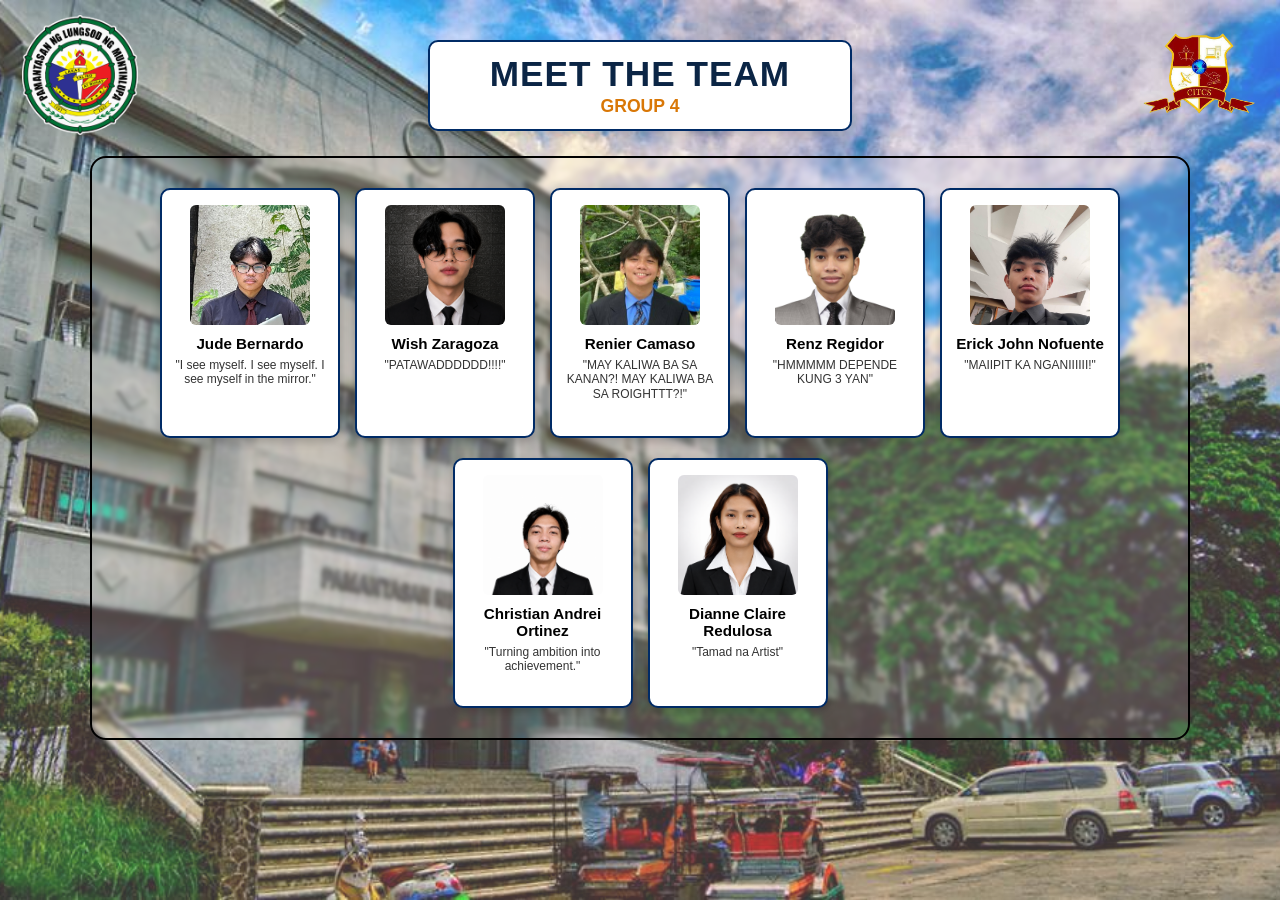
<file: Exercise #1/index.html>
<!DOCTYPE html>
<html>
<head>
  <title>Meet The Team - Group 4</title>
  <style>
    * {
      margin: 0;
      padding: 0;
      box-sizing: border-box;
      font-family: Arial, Helvetica, sans-serif;
    }

    body {
      background: linear-gradient(rgba(255, 255, 255, 0.2), rgba(255, 255, 255, 0.2)), 
                  url('schoolbg.jpg') no-repeat center center fixed;
      background-size: cover;
      min-height: 100vh;
      display: flex;
      flex-direction: column;
      align-items: center;
      padding: 30px 20px;
      position: relative;
    }

    /* Fixed top corner logos */
    .page-logo {
      position: absolute;
      top: 15px;
      width: 120px;
      height: 120px;
      object-fit: contain;
      z-index: 10;
    }

    .logo-left {
      left: 20px;
    }

    .logo-right {
      right: 20px;
    }

    /* Main Container */
    .container {
      width: 100%;
      max-width: 1100px;
      display: flex;
      flex-direction: column;
      align-items: center;
      margin-top: 10px;
    }

    /* Title Box */
    .title-card {
      background-color: #ffffff;
      border: 2px solid #002b66;
      border-radius: 10px;
      padding: 12px 60px;
      margin-bottom: 25px;
      text-align: center;
      box-shadow: 0 4px 8px rgba(0, 0, 0, 0.15);
    }

    .title-card h1 {
      color: #0b2545;
      font-size: 2.2rem;
      font-weight: 800;
      letter-spacing: 1px;
    }

    .title-card h2 {
      color: #d97706;
      font-size: 1.1rem;
      font-weight: 700;
      margin-top: 2px;
    }

    /* Outer Team Box Frame */
    .team-box {
      border: 2px solid #000000;
      border-radius: 16px;
      padding: 30px 20px;
      background: rgba(255, 255, 255, 0.1);
      backdrop-filter: blur(2px);
      width: 100%;
      display: flex;
      flex-direction: column;
      align-items: center;
      gap: 20px;
    }

    /* Row Layouts */
    .row {
      display: flex;
      justify-content: center;
      gap: 15px;
      width: 100%;
      flex-wrap: wrap;
    }

    /* Member Card */
    .card {
      background-color: #ffffff;
      border: 2px solid #002b66;
      border-radius: 10px;
      width: 180px;
      min-height: 250px;
      padding: 15px 10px;
      text-align: center;
      display: flex;
      flex-direction: column;
      align-items: center;
      box-shadow: 0 4px 10px rgba(0, 0, 0, 0.2);
    }

    .card-img {
      width: 120px;
      height: 120px;
      object-fit: cover;
      object-position: top;
      border-radius: 6px;
      margin-bottom: 10px;
    }

    .card h3 {
      color: #000000;
      font-size: 0.95rem;
      font-weight: 700;
      margin-bottom: 6px;
    }

    .card p {
      color: #333333;
      font-size: 0.75rem;
      line-height: 1.2;
      font-style: normal;
    }
  </style>
</head>
<body>

  <!-- Top Corner Logos -->
  <img src="Pamantasan_ng_Lungsod_ng_Muntinlupa_logo.png" alt="PLMun Logo" class="page-logo logo-left">
  <img src="CITC_Logo.png" alt="CITCS Logo" class="page-logo logo-right">

  <div class="container">
    <!-- Title Card -->
    <div class="title-card">
      <h1>MEET THE TEAM</h1>
      <h2>GROUP 4</h2>
    </div>

    <!-- Main Team Frame -->
    <div class="team-box">
      
      <!-- Top Row: 5 Members -->
      <div class="row">
        <div class="card">
          <img src="Jude.jpg" alt="Jude Bernardo" class="card-img">
          <h3>Jude Bernardo</h3>
          <p>"I see myself. I see myself. I see myself in the mirror."</p>
        </div>

        <div class="card">
          <img src="Wish.jpg" alt="Wish Zaragoza" class="card-img">
          <h3>Wish Zaragoza</h3>
          <p>"PATAWADDDDDD!!!!"</p>
        </div>

        <div class="card">
          <img src="Renier.jpg" alt="Renier Camaso" class="card-img">
          <h3>Renier Camaso</h3>
          <p>"MAY KALIWA BA SA KANAN?! MAY KALIWA BA SA ROIGHTTT?!"</p>
        </div>

        <div class="card">
          <img src="Renz.jpg" alt="Renz Regidor" class="card-img">
          <h3>Renz Regidor</h3>
          <p>"HMMMMM DEPENDE KUNG 3 YAN"</p>
        </div>

        <div class="card">
          <img src="Erick.jpg" alt="Erick John Nofuente" class="card-img">
          <h3>Erick John Nofuente</h3>
          <p>"MAIIPIT KA NGANIIIIII!"</p>
        </div>
      </div>

      <!-- Bottom Row: 2 Centered Members -->
      <div class="row">
        <div class="card">
          <img src="Christian Andrei Ortinez.jpg" alt="Christian Andrei Ortinez" class="card-img">
          <h3>Christian Andrei Ortinez</h3>
          <p>"Turning ambition into achievement."</p>
        </div>

        <div class="card">
          <img src="Dianne.png" alt="Dianne Claire Redulosa" class="card-img">
          <h3>Dianne Claire Redulosa</h3>
          <p>"Tamad na Artist"</p>
        </div>
      </div>

    </div>
  </div>

</body>
</html>
</file>
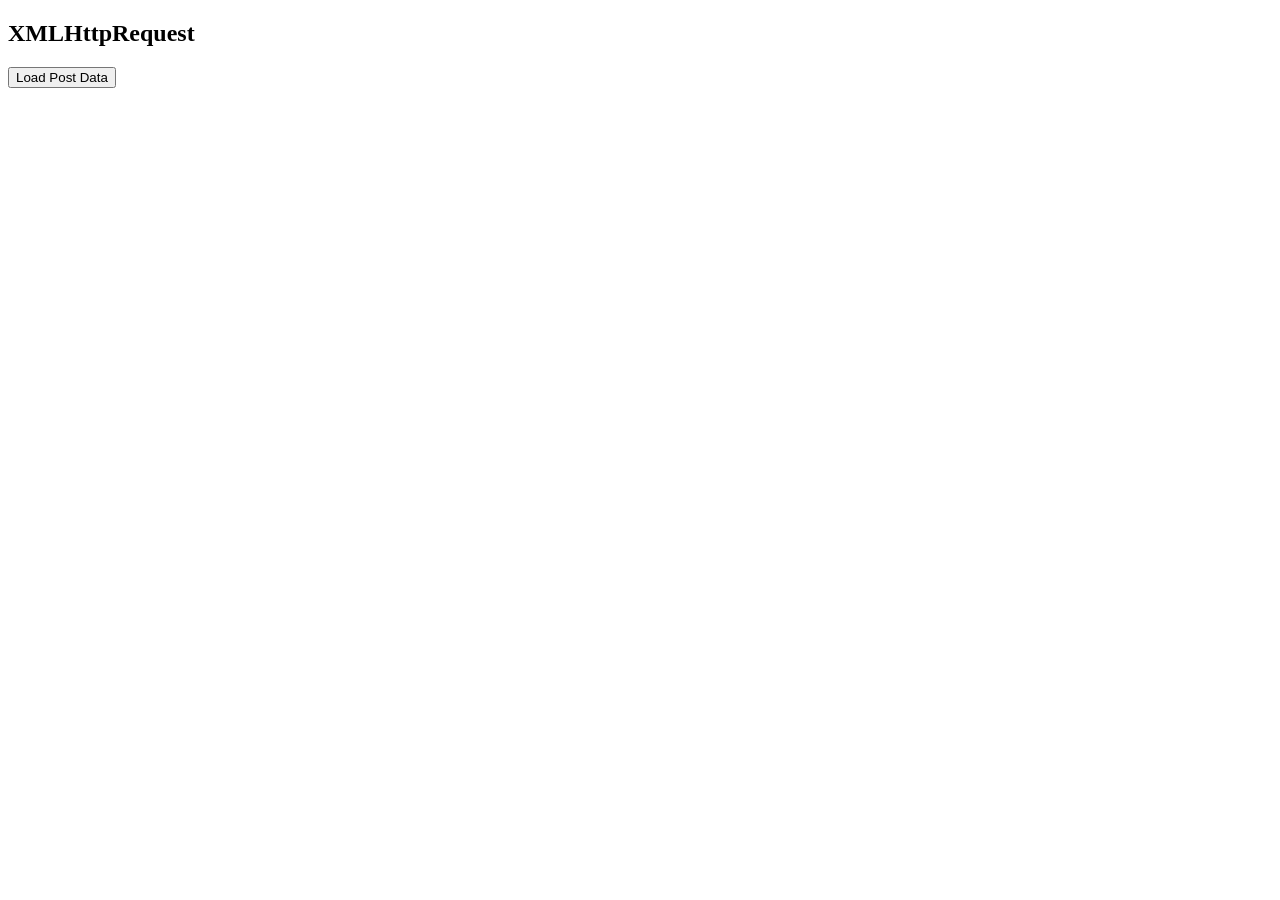
<file: Bernardo_Jude_Lab2_XMLHttpRequest/xhr-demo.html>
<!DOCTYPE html>
<html>
<body>
    
    <h2>XMLHttpRequest</h2>
    <button onclick="loadData()">Load Post Data</button>
    <div id="output"></div>

    <script>

        function loadData() {
            var xhr = new XMLHttpRequest();
            xhr.onload = function() {
                if (xhr.status === 200) {
                    var data = JSON.parse(xhr.responseText);
                    document.getElementById("output").innerHTML =
                        "Title: " + data.title +
                        "<br><br>Body: " + data.body;
                } else {

                    document.getElementById("output").innerHTML =
                        "<span style='color:red'>Error loading data!</span>";
                }
            };

            xhr.open("GET", "https://jsonplaceholder.typicode.com/posts/1", true);
            xhr.send();
        }
        
    </script>
</body>
</html>
</file>
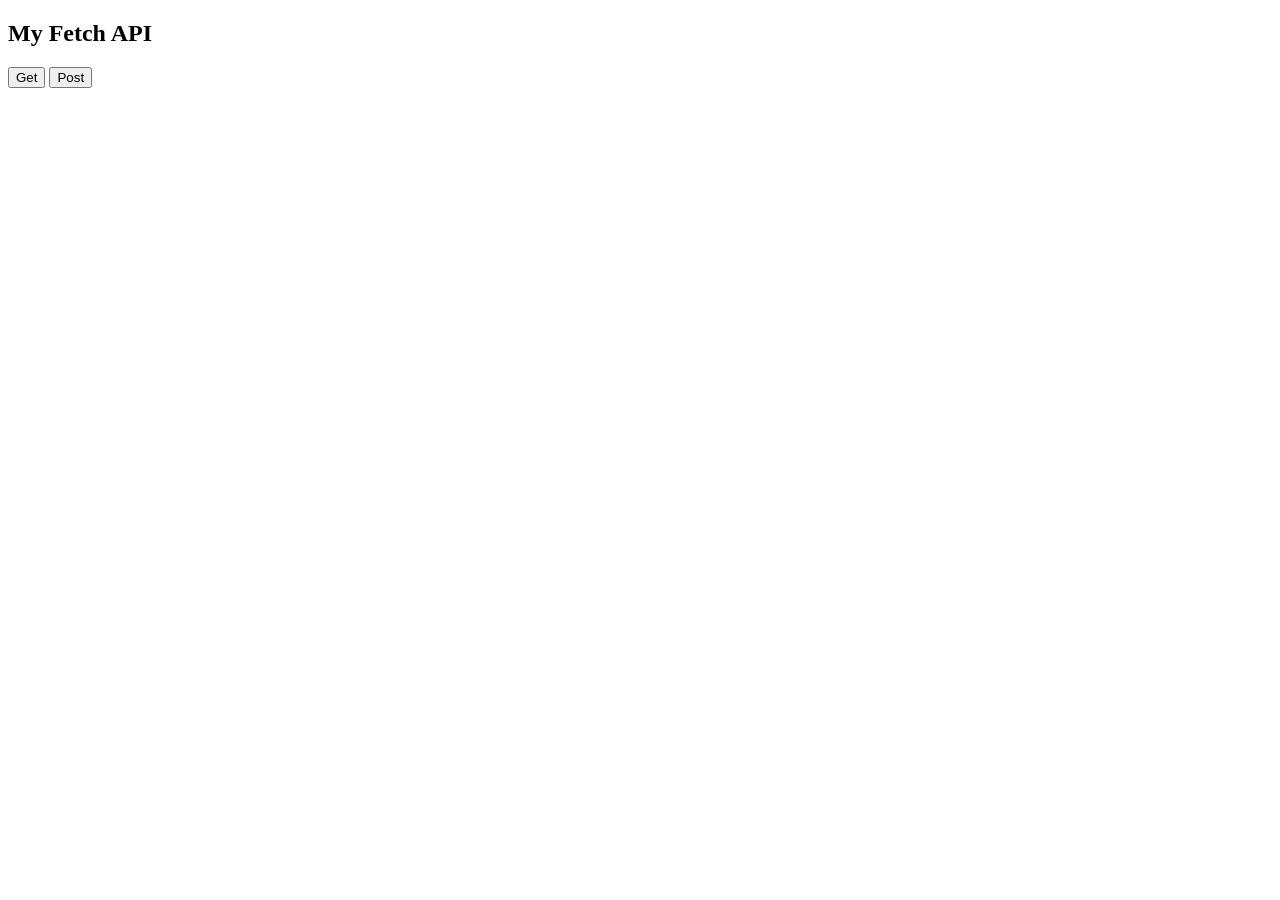
<file: Bernardo_Jude_Lab3_FetchAPI/fetch-demo.html>
<!DOCTYPE html>
<html>
<body>

    <h2>My Fetch API</h2>

    <button onclick="getPost()">Get</button>
    <button onclick="addPost()">Post</button>

    <div id="output"></div>

    <script>

        function getPost() {
            fetch("https://jsonplaceholder.typicode.com/posts/1")
            .then(response => response.json())
            .then(data => {
                document.getElementById("output").innerHTML =
                    "Title: " + data.title +
                    "<br><br>Body: " + data.body;
            })
            .catch(() => {
                document.getElementById("output").innerHTML = "Error loading post!";
            });
        }

        function addPost() {
            fetch("https://jsonplaceholder.typicode.com/posts", {
                method: "POST",
                headers: {
                    "Content-Type": "application/json"
                },
                body: JSON.stringify({
                    title: "My New Post",
                    body: "I am learning Fetch API.",
                    userId: 1
                })
            })
            .then(response => response.json())
            .then(data => {
                document.getElementById("output").innerHTML =
                    "Post created successfully!<br>ID: " + data.id;
            })
            .catch(() => {
                document.getElementById("output").innerHTML = "Error creating post!";
            });
        }

    </script>

</body>
</html>
</file>
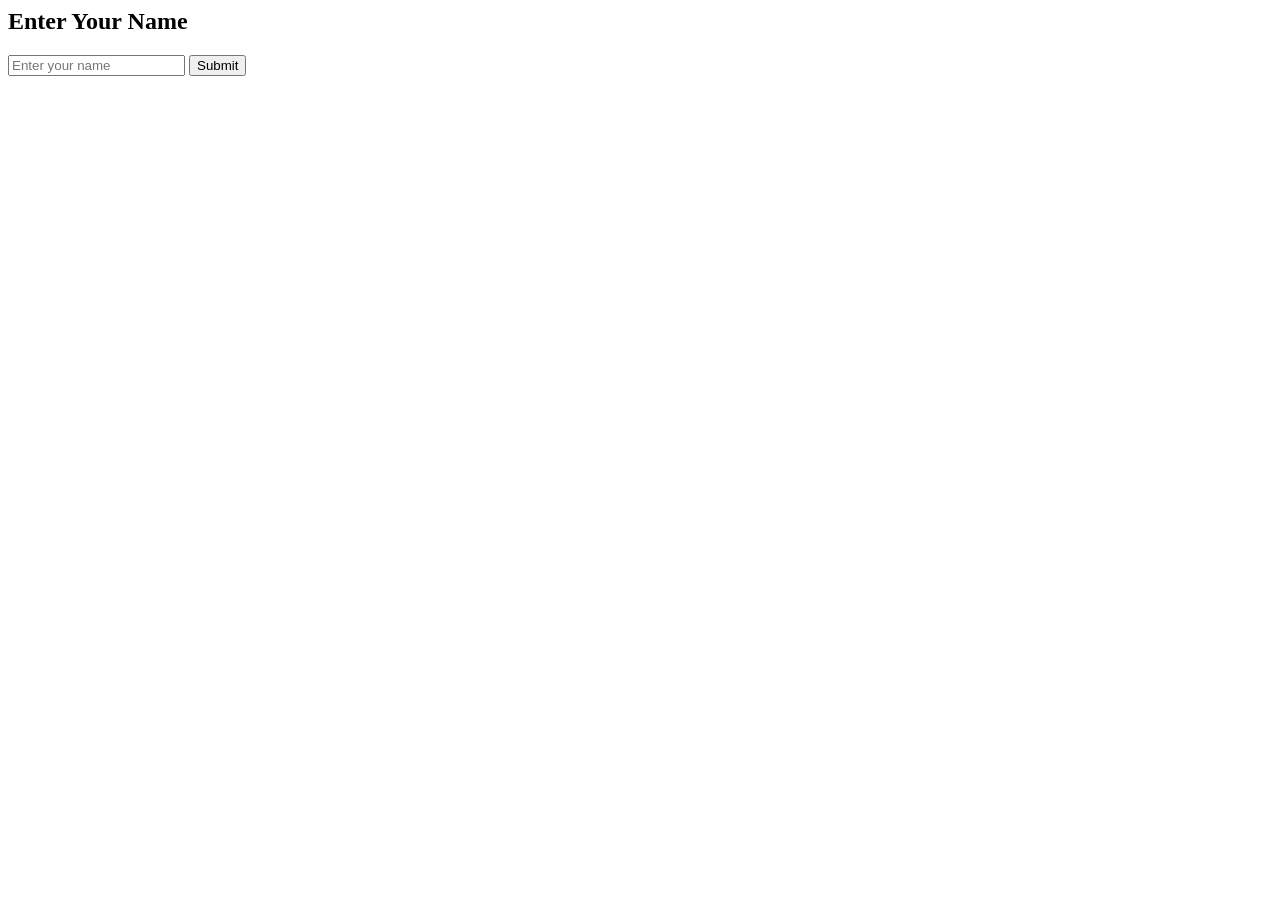
<file: Lab Exercises #1 JSON/lab5.html>
<html>
<body>

<h2>Enter Your Name</h2>

<input id="name" placeholder="Enter your name">
<button onclick="sendData()">Submit</button>

<p id="result"></p>

<script>
function sendData() {
    var request = new XMLHttpRequest();
    var name = document.getElementById("name").value;

    request.open("POST", "lab5.php");
    request.setRequestHeader("Content-Type", "application/json");

    request.onload = function() {
        document.getElementById("result").innerHTML = request.responseText;
    };

    request.send(JSON.stringify({name: name}));
}
</script>

</body>
</html>
</file>
